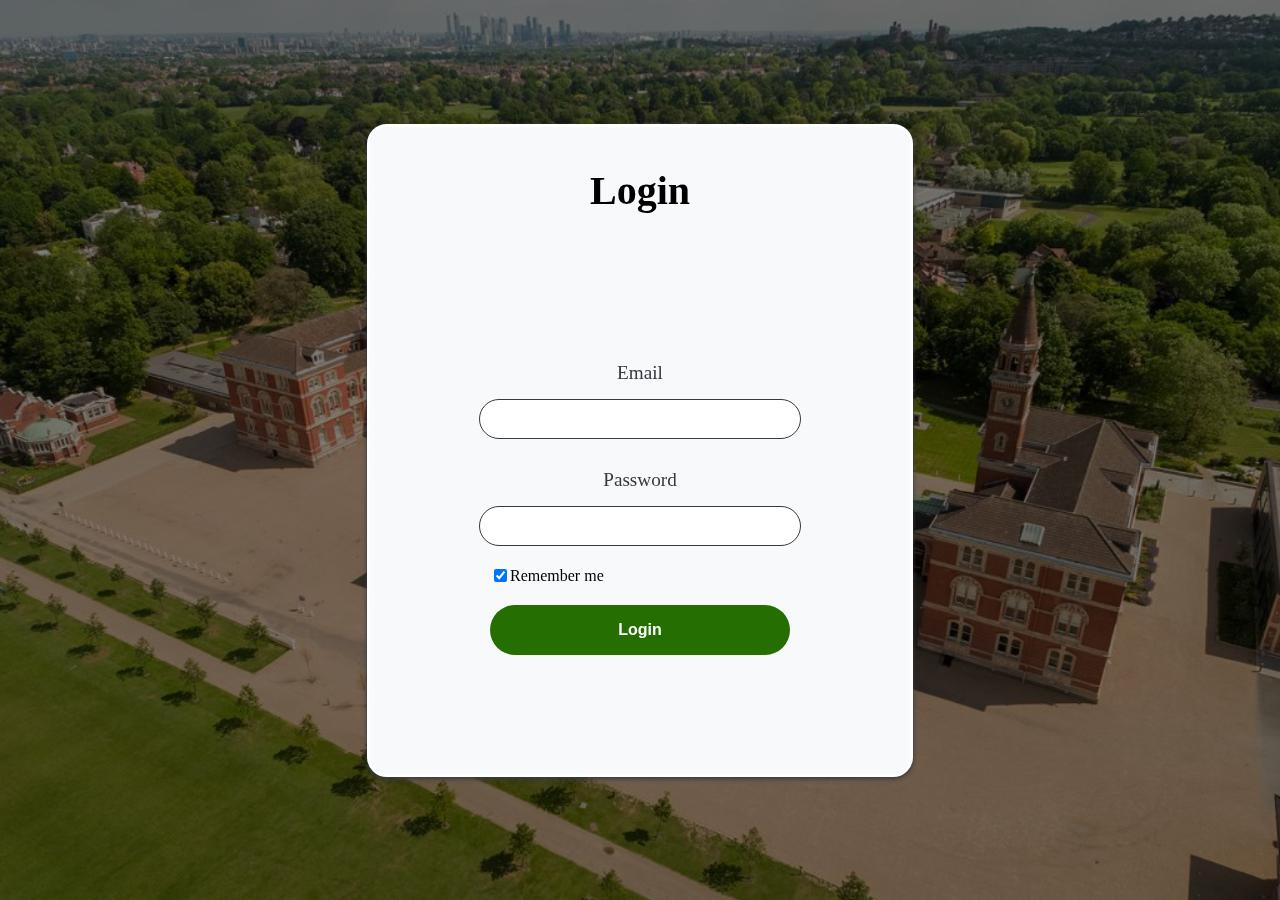
<file: index.html>
<!DOCTYPE html>
<html>
<div class="login-box">

    <head>
        <title>Login</title>

        <link rel="stylesheet" href="css/styles.css">

        <meta name="viewport" content="width=device-width, initial-scale=1.0">
    </head>

    <body>
        <header>
            <h1>Login</h1>
        </header>
        <p class="wrong-login">Wrong Email or Password!</p>
        <form>
            <!-- Email input -->
            <div data-mdb-input-init class="form-outline mb-4">
                <label class="form-label" for="email">Email</label>
                <input type="email" id="email" class="form-control" />
            </div>

            <!-- Password input -->
            <div data-mdb-input-init class="form-outline mb-4">
                <label class="form-label" for="password">Password</label>
                <input type="password" id="password" class="form-control" />
            </div>

            <!-- 2 column grid layout for inline styling -->
            <div class="row mb-4">
                <div class="col d-flex justify-content-center">
                    <!-- Checkbox -->
                    <div class="form-check">
                        <input class="form-check-input" type="checkbox" value="" id="remember" checked />
                        <label class="form-check-label" for="remember"> Remember me </label>
                    </div>
                </div>

                
            </div>

            <!-- Submit button -->
            <button type="button" data-mdb-button-init data-mdb-ripple-init
                class="btn btn-primary btn-block mb-4">Login</button>

            
        </form>

    </body>
</div>

<script src="scripts/login.js"></script>

</html>
</file>
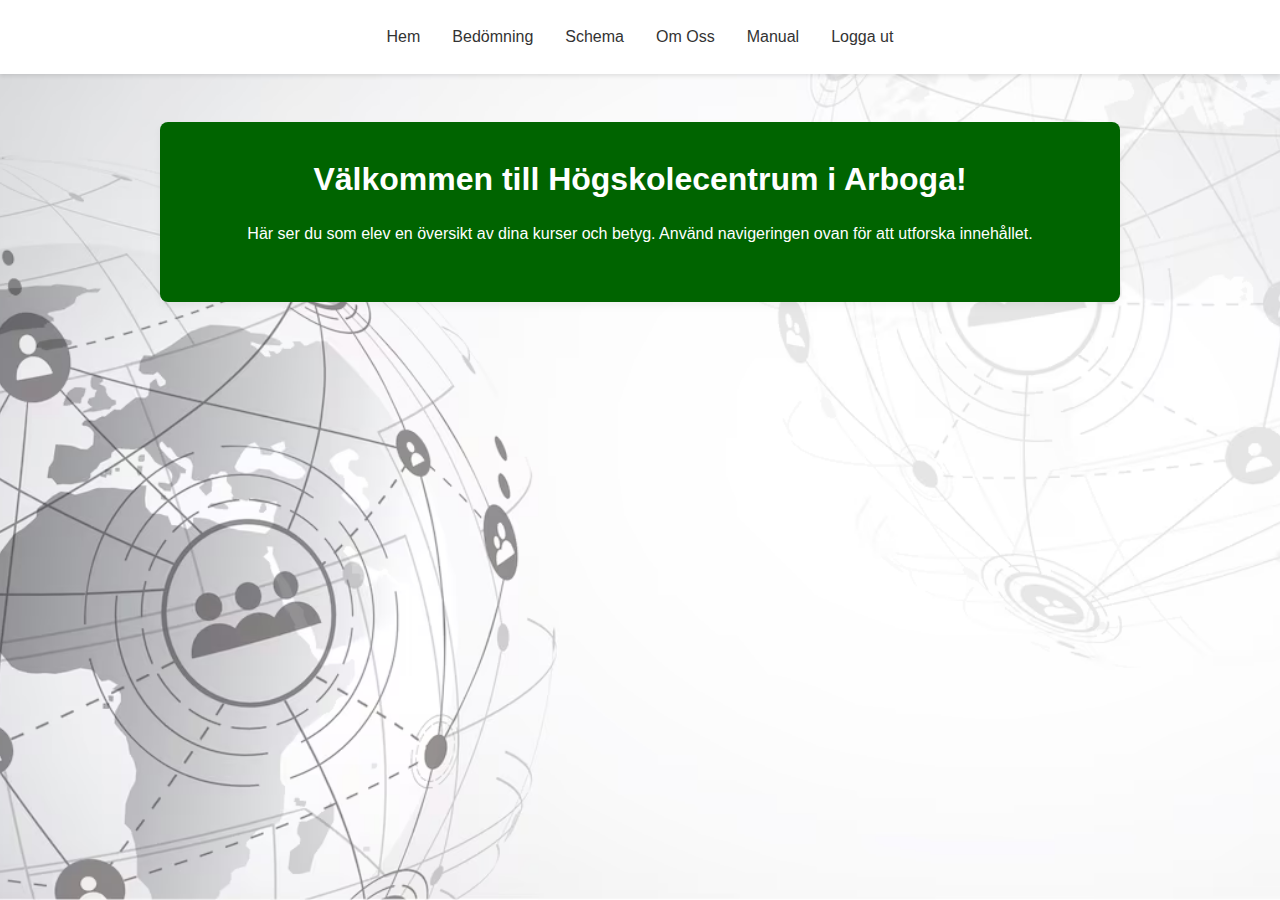
<file: elevindex.html>
<!DOCTYPE html>
<html lang="sv">

<head>
    <meta charset="UTF-8">
    <meta name="viewport" content="width=device-width, initial-scale=1.0">
    <title>Startsida</title>
    <link rel="stylesheet" href="css/index.css">
    <link href="https://fonts.googleapis.com/css2?family=Roboto:wght@400;500;700&display=swap" rel="stylesheet">

    <!-- <nav class="navbar">
        <a href="index.html">Hem</a>
        <a href="table_grading.html">Kurser</a>
        <a href="table_grading.html">Betyg</a>
        <a href="https://web.skola24.se/timetable/timetable-viewer/arboga.skola24.se/Högskolecentrum/">Schema</a>
        <a href="About_us.html">Om Oss</a>
    </nav> -->



    <nav class="navbar">
        <a href="hem.html">Hem</a>
        <a href="#" onclick="loadIframe('elevvy.html')">Bedömning</a>
        <!-- <a href="#" onclick="loadIframe('table_grading.html')">Betyg</a> -->
        <a href="https://web.skola24.se/timetable/timetable-viewer/arboga.skola24.se/Högskolecentrum/">Schema</a>
        <a href="#" onclick="loadIframe('About_us.html')">Om Oss</a>
        <a href="#" onclick="loadIframe('usermanual.pdf')">Manual</a>
        <a href="#" onclick="window.location.href='https://mjokkela.github.io/molntjanster/'">Logga ut</a>
    </nav>

</head>

<body>


    <!-- Huvudinnehåll -->
    <div id="main-content" class="container">
        <h1 class="conh1">Välkommen till Högskolecentrum i Arboga!</h1>
        <p class="conp">Här ser du som elev en översikt av dina kurser och betyg. Använd navigeringen ovan för att
            utforska innehållet.</p>
        <!-- <a href="#" onclick="loadIframe('table_grading.html')" class="btn">Utforska Kurser</a> -->
    </div>

    <div id="iframe-container">
        <button id="close-iframe" class="btn" onclick="closeIframe()">Backa</button>
        <iframe id="content-frame" src=""></iframe>
    </div>

    <script>
        function loadIframe(url) {
            document.getElementById('main-content').style.display = 'none';
            document.getElementById('iframe-container').style.display = 'block';
            document.getElementById('content-frame').src = url;
        }

        function closeIframe() {
            document.getElementById('iframe-container').style.display = 'none';
            document.getElementById('content-frame').src = '';
            document.getElementById('main-content').style.display = 'block';
        }

        const urlParams = new URLSearchParams(window.location.search);
        const studentID = urlParams.get("studentID");

        const iframe = document.getElementById("content-frame");

        iframe.onload = () => {
            iframe.contentWindow.postMessage({ studentID }, "*");
        };
    </script>




</body>

</html>
</file>
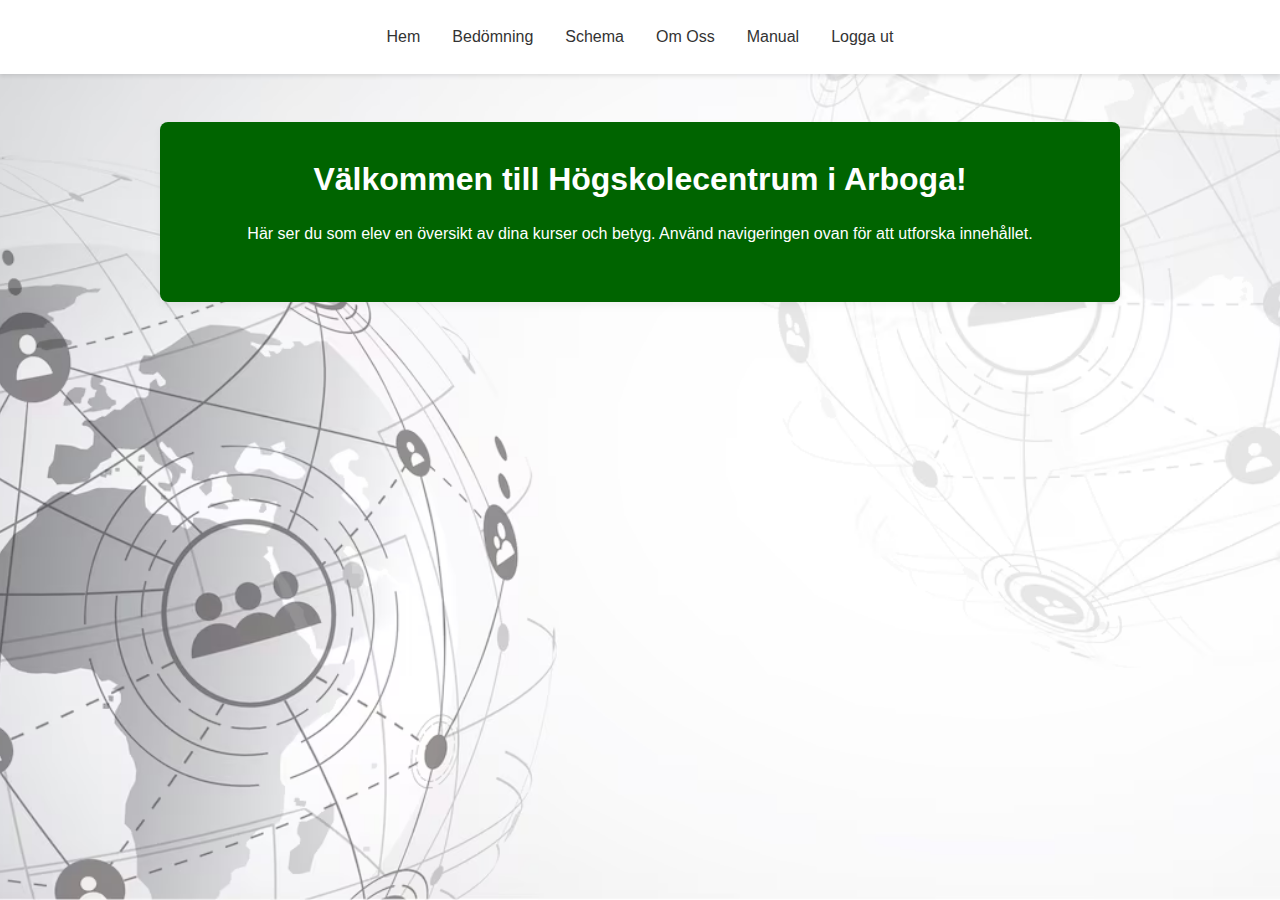
<file: hem.html>
<!DOCTYPE html>
<html lang="sv">

<head>
    <meta charset="UTF-8">
    <meta name="viewport" content="width=device-width, initial-scale=1.0">
    <title>Startsida</title>
    <link rel="stylesheet" href="css/index.css">
    <link href="https://fonts.googleapis.com/css2?family=Roboto:wght@400;500;700&display=swap" rel="stylesheet">

    <!-- <nav class="navbar">
        <a href="index.html">Hem</a>
        <a href="table_grading.html">Kurser</a>
        <a href="table_grading.html">Betyg</a>
        <a href="https://web.skola24.se/timetable/timetable-viewer/arboga.skola24.se/Högskolecentrum/">Schema</a>
        <a href="About_us.html">Om Oss</a>
    </nav> -->

    
        


    <nav class="navbar">
        <a href="hem.html">Hem</a>
        <a href="#" onclick="loadIframe('table_grading.html')">Bedömning</a>
        <!-- <a href="#" onclick="loadIframe('table_grading.html')">Betyg</a> -->
        <a href="https://web.skola24.se/timetable/timetable-viewer/arboga.skola24.se/Högskolecentrum/">Schema</a>
        <a href="#" onclick="loadIframe('About_us.html')">Om Oss</a>
        <a href="#" onclick="loadIframe('usermanual.pdf')">Manual</a>
        <a href="#" onclick="window.location.href='https://mjokkela.github.io/molntjanster/'">Logga ut</a>
    </nav>

</head>

<body>


    <!-- Huvudinnehåll -->
    <div id="main-content" class="container">
        <h1 class="conh1">Välkommen till Högskolecentrum i Arboga!</h1>
        <p class="conp">Här ser du som elev en översikt av dina kurser och betyg. Använd navigeringen ovan för att
            utforska innehållet.</p>
        <!-- <a href="#" onclick="loadIframe('table_grading.html')" class="btn">Utforska Kurser</a> -->
    </div>

    <div id="iframe-container">
        <button id="close-iframe" class="btn" onclick="closeIframe()">Backa</button>
        <iframe id="content-frame" src=""></iframe>
    </div>

    <script>
        function loadIframe(url) {
            document.getElementById('main-content').style.display = 'none';
            document.getElementById('iframe-container').style.display = 'block';
            document.getElementById('content-frame').src = url;
        }

        function closeIframe() {
            document.getElementById('iframe-container').style.display = 'none';
            document.getElementById('content-frame').src = '';
            document.getElementById('main-content').style.display = 'block';
        }
    </script>




</body>

</html>
</file>
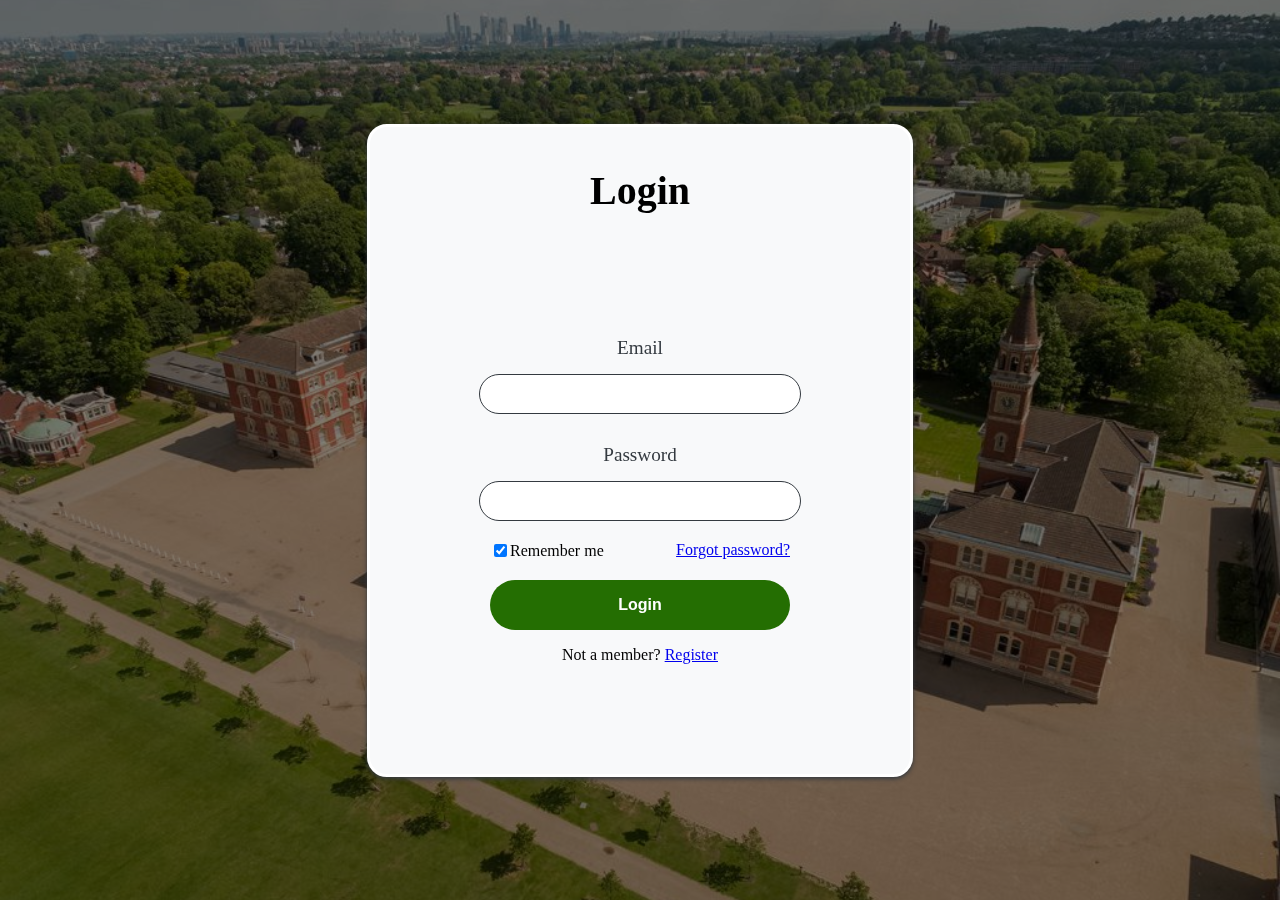
<file: login.html>
<!DOCTYPE html>
<html>
<div class="login-box">

    <head>
        <title>Login</title>

        <link rel="stylesheet" href="css/styles.css">

        <meta name="viewport" content="width=device-width, initial-scale=1.0">
    </head>

    <body>
        <header>
            <h1>Login</h1>
        </header>
        <p class="wrong-login">Wrong Email or Password!</p>
        <form>
            <!-- Email input -->
            <div data-mdb-input-init class="form-outline mb-4">
                <label class="form-label" for="email">Email</label>
                <input type="email" id="email" class="form-control" />
            </div>

            <!-- Password input -->
            <div data-mdb-input-init class="form-outline mb-4">
                <label class="form-label" for="password">Password</label>
                <input type="password" id="password" class="form-control" />
            </div>

            <!-- 2 column grid layout for inline styling -->
            <div class="row mb-4">
                <div class="col d-flex justify-content-center">
                    <!-- Checkbox -->
                    <div class="form-check">
                        <input class="form-check-input" type="checkbox" value="" id="remember" checked />
                        <label class="form-check-label" for="remember"> Remember me </label>
                    </div>
                </div>

                <div class="col">
                    <!-- Simple link -->
                    <a href="#!">Forgot password?</a>
                </div>
            </div>

            <!-- Submit button -->
            <button type="button" data-mdb-button-init data-mdb-ripple-init
                class="btn btn-primary btn-block mb-4">Login</button>

            <!-- Register buttons -->
            <div class="text-center">
                <p>Not a member? <a href="#!">Register</a></p>
            </div>
        </form>

    </body>
</div>

<script src="scripts/login.js"></script>

</html>
</file>
<file: css/styles.css>
body {
    display: flex;
    justify-content: center;
    align-items: center;
    height: 100vh;
    margin: 0;
    background-image: url("../pictures/School2.jpg");
    background-size: cover;
    background-position: center;
    background-repeat: no-repeat;
    image-rendering: auto;

}

.login-box {
    border: 3px solid rgb(255, 255, 255);
    width: 500px;
    box-shadow: #343a40 0px 2px 4px;
    border-radius: 20px;
    background-color: #f8f9fa;
    padding: 20px;
    text-align: center;
}

header {
    background-color: #f8f9fa;
    padding: 20px;
    text-align: center;
}

h1 {
    font-size: 2.5em;
    margin: 0;
}

form {
    display: flex;
    background-color: #f8f9fa;
    flex-direction: column;
    align-items: center;
    justify-content: center;
    height: 500px;
    margin-top: 20px;

}

button {
    padding: 1em;
    background: #246e02;
    color: white;
    border: none;
    border-radius: 30px;
    font-weight: 600;
    font-size: 1em;
    width: 300px;
    cursor: pointer;
}

button:active {
    background: #1e5a02;
    -webkit-box-shadow: inset 0px 0px 5px #1e5a02;
    -moz-box-shadow: inset 0px 0px 5px #1e5a02;
    box-shadow: inset 0px 0px 5px #1e5a02;
    outline: none;
}

.form-label {
    display: block;
    font-size: 1.2em;
    margin-bottom: 5px;
    color: #343a40;
    padding: 10px;
}

.form-control {
    width: 300px;
    padding: 10px;
    border-radius: 20px;
    border: 1px solid #343a40;
    margin-bottom: 20px;
    font-size: 1em;
    color: #343a40;
}

.form-check {
    display: flex;
    align-items: center;
    margin-bottom: 20px;
}

.row {
    display: flex;
    justify-content: space-between;
    width: 60%;
}

body::before {
    content: "";
    position: fixed;
    top: 0;
    left: 0;
    width: 100%;
    height: 100%;
    background-color: rgba(0, 0, 0, 0.5);
    /* svart med 50% genomskinlighet */
    z-index: -1;
    /* Lägg den bakom innehållet */
}
.wrong-login {
    display: none; 
    color: red;
    font-size: 1.2em;
}

@media screen and (max-width: 768px) {
    .login-box {
        width: 80%;
        padding: 10px;
    }
}
</file>
<file: css/index.css>
:root {
            --color-primary: #4B59F7;
            --color-secondary: #0467FB;
            --color-bg: #F9FAFB;
            --color-text: #333333;
            --color-white: #ffffff;
        }
        * {
            margin: 0;
            padding: 0;
            box-sizing: border-box;
        }
        html {
            background-image: url(../pictures/tables_background1.avif); /* Ange sökvägen till din bild*/
            background-repeat: no-repeat;
            background-position: center;
            background-size: cover;
            height: 100%;
        }
        * {
            /* box-sizing: border-box;      */
            font-family: sans-serif;    
        }
        body {
            font-family: 'Roboto', sans-serif;
            background-color: transparent;
            color: var(--color-text);
            line-height: 1.6;
        }
        .navbar {
            display: flex;
            justify-content: center;
            align-items: center;
            background-color: var(--color-white);
            box-shadow: 0 2px 4px rgba(0,0,0,0.1);
            padding: 1rem 2rem;
            position: sticky;
            top: 0;
            z-index: 1000;
        }
        .navbar a {
            color: var(--color-text);
            text-decoration: none;
            margin: 0 1rem;
            font-weight: 500;
            position: relative;
            padding: 0.5rem 0;
            transition: color 0.3s;
        }
        .navbar a::after {
            content: '';
            position: absolute;
            width: 0;
            height: 2px;
            background-color: var(--color-primary);
            left: 0;
            bottom: -4px;
            transition: width 0.3s;
        }
        .navbar a:hover {
            color: var(--color-primary);
        }
        .navbar a:hover::after {
            width: 100%;
        }
        .container {
            max-width: 960px;
            margin: 3rem auto;
            padding: 2rem;
            background-color: darkgreen;
            border-radius: 8px;
            box-shadow: 0 4px 8px rgba(0,0,0,0.05);
            text-align: center;
        }
        .conp{
            color: var(--color-white)
        }
        .conh1{
            color: var(--color-white)
        }
        h1 {
            margin-bottom: 1rem;
            font-size: 2rem;
            font-weight: 700;
        }
        p {
            font-size: 1rem;
            color: var(--color-text);
            margin-bottom: 1.5rem;
        }
        .btn {
            display: inline-block;
            background-color: darkgreen;
            color: var(--color-white);
            text-decoration: none;
            padding: 0.75rem 1.5rem;
            border: none;
            border-radius: 4px;
            font-weight: 500;
            transition: background-color 0.3s;
            cursor: pointer;
        }
        .btn:hover {
            background-color: #027e02;
        }
        /* Iframe-styling */
        #iframe-container {
            display: none;
            width: 100%;
            height: 100vh;
            position: relative;
            background-color: var(--color-white);
        }
        #iframe-container iframe {
            width: 100%;
            height: 100%;
            border: none;
        }
        #close-iframe {
            position: absolute;
            top: 20px;
            left: 20px;
            z-index: 999;
            margin: 0; /* Ta bort extra mellanrum */
        }
        @media (max-width: 600px) {
            .navbar {
                flex-direction: column;
            }
            .navbar a {
                margin: 0.5rem 0;
            }
        }
</file>
